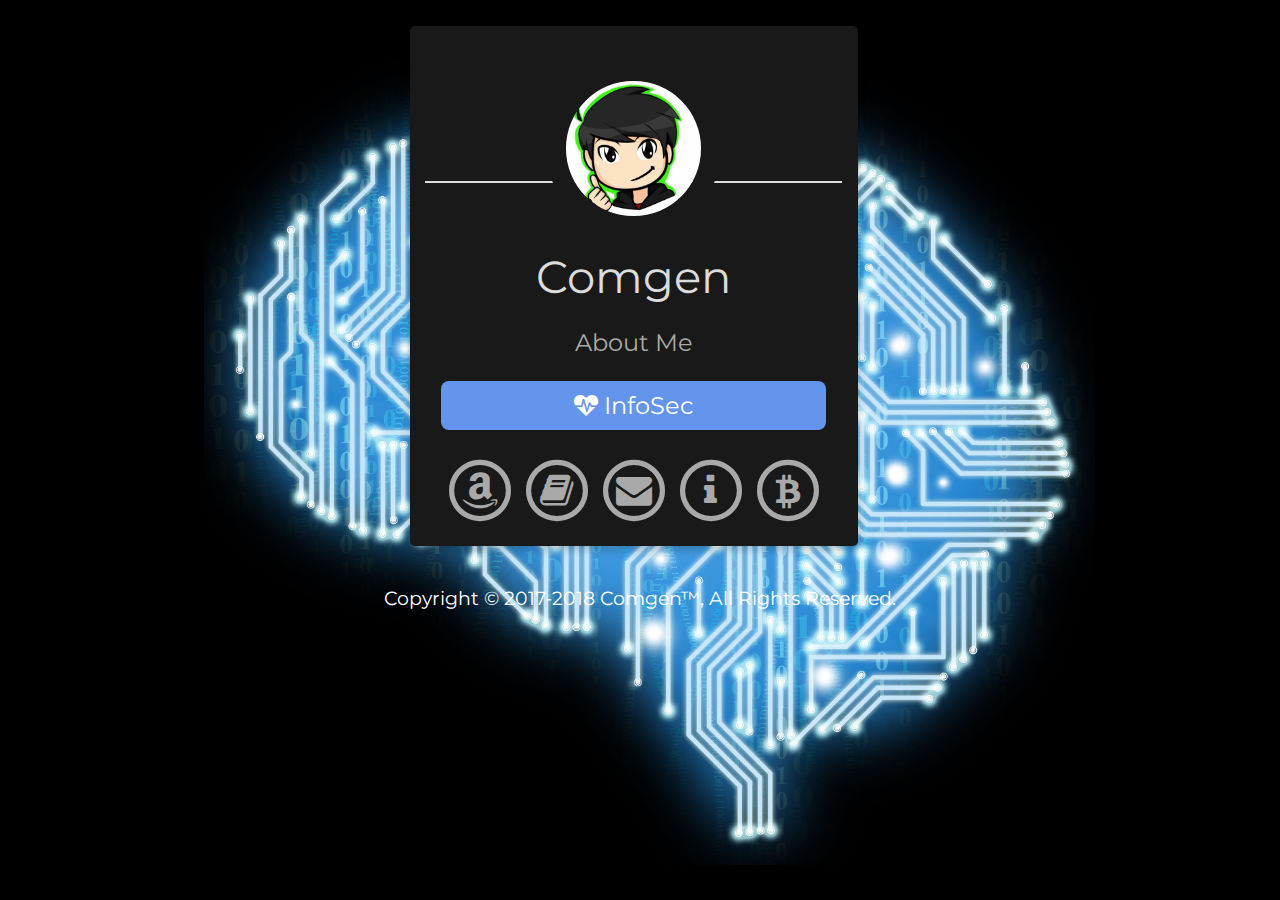
<file: index.html>
<!DOCTYPE html>
<html>
   <head>
      <title>Comgen</title>
      <link rel="stylesheet" type="text/css" href="style.css">
      <link rel="stylesheet" type="text/css" href="css/font-awesome.css">
      <link rel="stylesheet" type="text/css" href="css/animate.css">
      <link rel="shortcut icon" href="img/favicon.ico" type="image/x-icon">
      <link href="https://fonts.googleapis.com/css?family=Montserrat:700" rel="stylesheet">
      <meta charset="utf-8">
      <meta http-equiv="X-UA-Compatible" content="IE=edge">
      <meta name="viewport" content="width=device-width, initial-scale=1">
      <meta name="description" content="Comgen Personal Homepage" />
      <meta name="keywords" content="sicurezza, informatica, computer, security, cybersecurity, internet, mobile, network, iot, threats, defenses, infosec"/>
      <meta name="author" content="Comgen">
      <meta name="robots" content="index, follow, noarchive" />
      <!-- Global site tag (gtag.js) - Google Analytics -->
<script async src="https://www.googletagmanager.com/gtag/js?id=UA-109196077-1"></script>
<script>
  window.dataLayer = window.dataLayer || [];
  function gtag(){dataLayer.push(arguments);}
  gtag('js', new Date());

  gtag('config', 'UA-109196077-1');
</script>
   </head>
   <body>
      <!--Card-->
      <div class="card animated fadeIn">
         <center><img class="center animated rollIn" src="img/ava.jpg" alt="avatar"></center>
         <hr>
         <div class="name">
            Comgen
         </div>
         <p class="subtitle">About Me</p>
         <p class="location"><i class="fa fa-heartbeat"> </i><a href="https://en.wikipedia.org/wiki/Information_security" target="_blank"> InfoSec</a>
         </p>
         <p class="icons animated pulse">
            <a href="https://cybercomgenspace.github.io/donate.html" target="_blank">
            <span class="fa-stack fa-lg">
                <i class="fa fa-circle-thin fa-stack-2x"></i>
                <i class="fa fa-amazon fa-stack-1x"></i>
            </span>
            </a>
            <a href="https://cybercomgenspace.github.io/blog.html" target="_blank">
            <span class="fa-stack fa-lg">
                <i class="fa fa-circle-thin fa-3x fa-stack-2x"></i>     
                <i class="fa fa-book fa-stack-1x"></i>
            </span>
            </a>
            <a href="mailto:assistenza.comgen@gmail.com" target="_blank">
            <span class="fa-stack fa-lg">
                <i class="fa fa-circle-thin fa-stack-2x"></i>
                <i class="fa fa-envelope fa-stack-1x"></i>
            </span>
            </a>
            <a href="https://cybercomgenspace.github.io/about.html" target="_blank">
            <span class="fa-stack fa-lg">
                <i class="fa fa-circle-thin fa-stack-2x"></i>
                <i class="fa fa-info fa-stack-1x"></i>
            </span>
            </a>
            <a href="https://cybercomgenspace.github.io/donate.html" target="_blank">
            <span class="fa-stack fa-lg">
                <i class="fa fa-circle-thin fa-stack-2x"></i>
                <i class="fa fa-btc fa-stack-1x"></i>
            </span>
            </a>
         </p>
      </div>
      <!--footer-->
      <footer class="animated fadeIn">
         Copyright © 2017-2018 Comgen™, All Rights Reserved.
      </footer>
   </body>
</html>
</file>
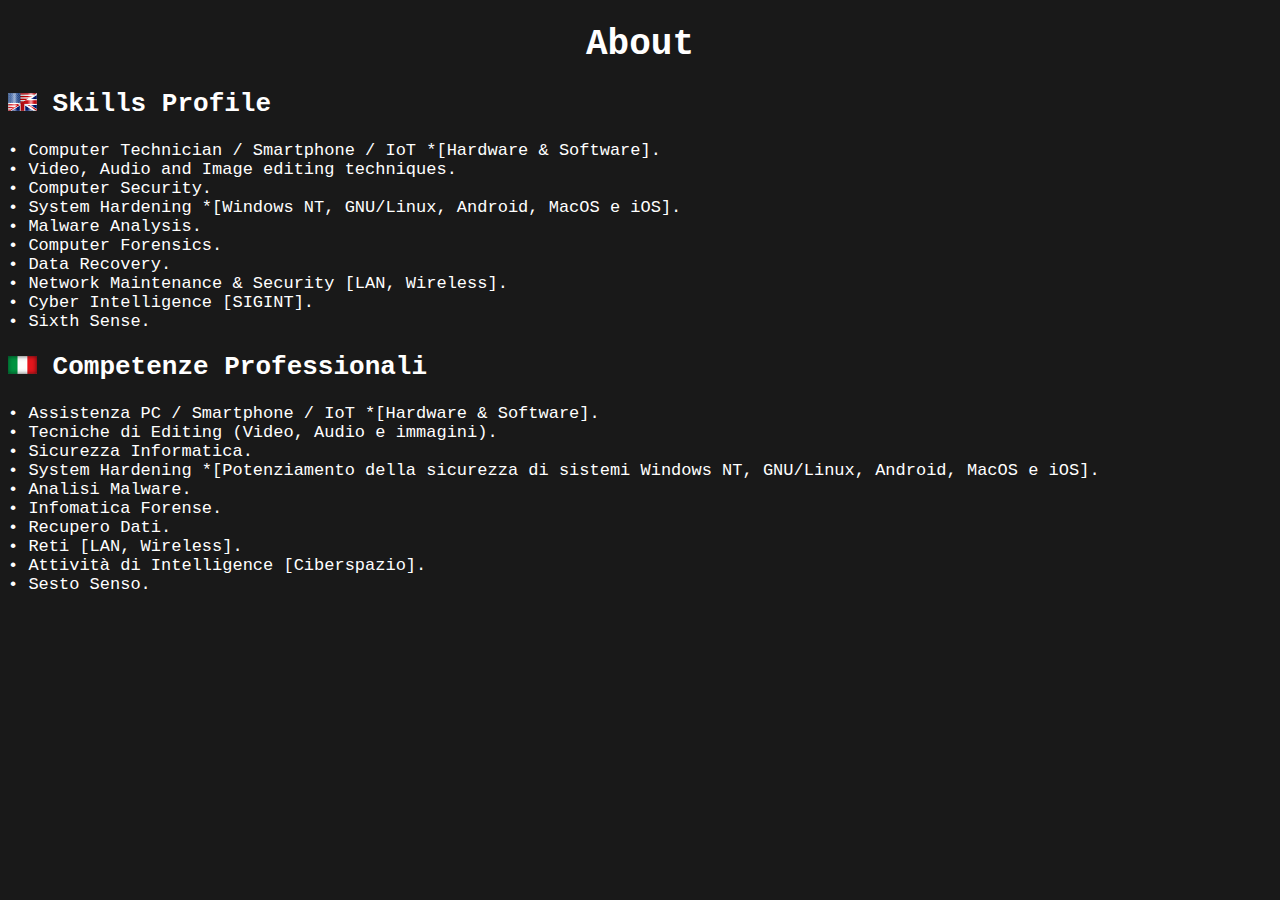
<file: about.html>
<!DOCTYPE html>
<html>
   <head>
      <title>About</title>
      <link rel="shortcut icon" href="img/favicon.ico" type="image/x-icon">
      <meta charset="utf-8">
      <meta http-equiv="X-UA-Compatible" content="IE=edge">
      <meta name="viewport" content="width=device-width, initial-scale=1">
      <meta name="description" content="Comgen Personal Homepage" />
      <meta name="keywords" content="sicurezza, informatica, computer, security, cybersecurity, internet, mobile, network, iot, threats, defenses, infosec, about"/>
      <meta name="author" content="Comgen">
      <meta name="robots" content="index, follow, noarchive" />
      <!-- Global site tag (gtag.js) - Google Analytics -->
<script async src="https://www.googletagmanager.com/gtag/js?id=UA-109196077-1"></script>
<script>
  window.dataLayer = window.dataLayer || [];
  function gtag(){dataLayer.push(arguments);}
  gtag('js', new Date());

  gtag('config', 'UA-109196077-1');
</script>
<style>
body {background-color:#191919;}
h1{font-family:Courier; color:#ffffff; font-size: 36px;}
h2{font-family:Courier; color:#ffffff; font-size: 26px;}
p{font-family:Courier; color:#ffffff; font-size: 17px;}
</style>
    </head>
    <body>
       <center><h1>About</h1></center>
       <h2><img src="/img/engusflag.png"/> Skills Profile</h2>
       <p>• Computer Technician / Smartphone / IoT *[Hardware & Software].<br/>
       • Video, Audio and Image editing techniques.<br/>
       • Computer Security.<br/>
       • System Hardening *[Windows NT, GNU/Linux, Android, MacOS e iOS].<br/>
       • Malware Analysis.<br/>
       • Computer Forensics.<br/>
       • Data Recovery.<br/>
       • Network Maintenance & Security [LAN, Wireless].<br/>
       • Cyber Intelligence [SIGINT].<br/>
       • Sixth Sense.</p>
       <h2><img src="/img/itaflag.png"/> Competenze Professionali</h2>
       <p>• Assistenza PC / Smartphone / IoT *[Hardware & Software].<br/>
       • Tecniche di Editing (Video, Audio e immagini).<br/>
       • Sicurezza Informatica.<br/>
       • System Hardening *[Potenziamento della sicurezza di sistemi Windows NT, GNU/Linux, Android, MacOS e iOS].<br/>
       • Analisi Malware.<br/>
       • Infomatica Forense.<br/>
       • Recupero Dati.<br/>
       • Reti [LAN, Wireless].<br/>
       • Attività di Intelligence [Ciberspazio].<br/>
       • Sesto Senso.</p>
   </body>
</html>
</file>
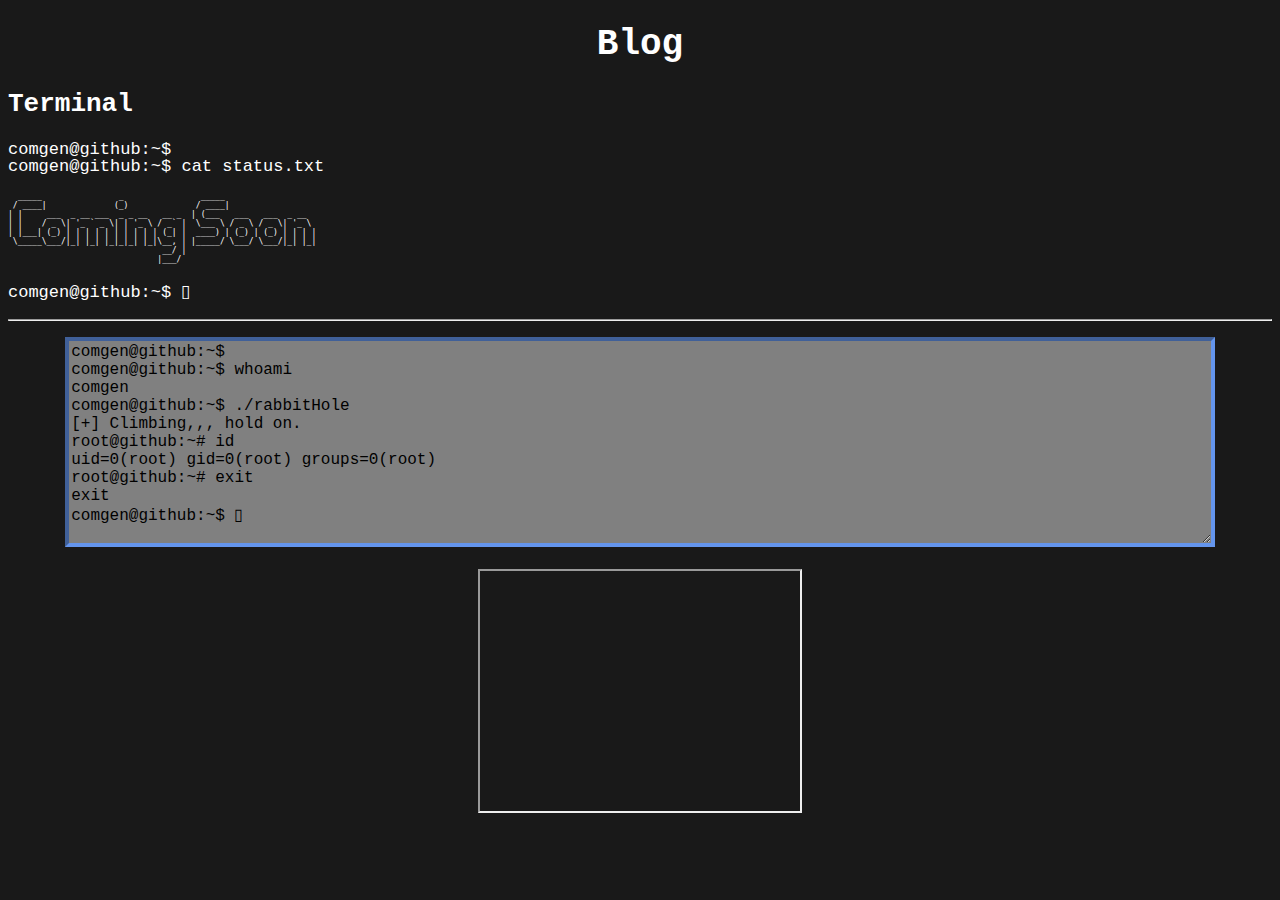
<file: blog.html>
<!DOCTYPE html>
<html>
   <head>
      <title>Blog</title>
      <link rel="shortcut icon" href="img/favicon.ico" type="image/x-icon">
      <meta charset="utf-8">
      <meta http-equiv="X-UA-Compatible" content="IE=edge">
      <meta name="viewport" content="width=device-width, initial-scale=1">
      <meta name="description" content="Comgen Personal Homepage" />
      <meta name="keywords" content="sicurezza, informatica, computer, security, cybersecurity, internet, mobile, network, iot, threats, defenses, infosec, blog"/>
      <meta name="author" content="Comgen">
      <meta name="robots" content="index, follow, noarchive" />
      <!-- Global site tag (gtag.js) - Google Analytics -->
<script async src="https://www.googletagmanager.com/gtag/js?id=UA-109196077-1"></script>
<script>
  window.dataLayer = window.dataLayer || [];
  function gtag(){dataLayer.push(arguments);}
  gtag('js', new Date());

  gtag('config', 'UA-109196077-1');
</script>
<style>
body {background-color:#191919;}
h1{font-family:Courier; color:#ffffff; font-size: 36px;}
h2{font-family:Courier; color:#ffffff; font-size: 26px;}
p{font-family:Courier; color:#ffffff; font-size: 17px;}
p.small {
    line-height: 1;
}
pre{color:#ffffff; font-size: 8px;}
hr { 
    display: block;
    margin-top: 1em;
    margin-bottom: 1em;
    margin-left: auto;
    margin-right: auto;
    border-style: inset;
    border-width: 1px;
}
#container {text-align:center;}
</style>
    </head>
    <body>
       <center><h1>Blog</h1></center>
       <h2>Terminal</h2>
       <p class="small">
       comgen@github:~$ <br/>
       comgen@github:~$ cat status.txt</p>
<pre>
  _____                _                _____                   
 / ____|              (_)              / ____|                  
| |     ___  _ __ ___  _ _ __   __ _  | (___   ___   ___  _ __  
| |    / _ \| '_ ` _ \| | '_ \ / _` |  \___ \ / _ \ / _ \| '_ \ 
| |___| (_) | | | | | | | | | | (_| |  ____) | (_) | (_) | | | |
 \_____\___/|_| |_| |_|_|_| |_|\__, | |_____/ \___/ \___/|_| |_|
                                __/ |                           
                               |___/                            
</pre>
       <p>comgen@github:~$ ▯</p>
<hr>
<div id="container">
<textarea style="color: black; background-color: grey; width:90%; font-family:Courier; font-size:16px; border:inset 4px cornflowerblue;" rows="11" readonly>
comgen@github:~$ 
comgen@github:~$ whoami
comgen
comgen@github:~$ ./rabbitHole
[+] Climbing,,, hold on.
root@github:~# id
uid=0(root) gid=0(root) groups=0(root)
root@github:~# exit
exit
comgen@github:~$ ▯
</textarea>
</div>
<br/>
<center><iframe width="320" height="240" src="https://www.youtube.com/embed/BfK_dyLjPso?autoplay=1"></iframe></center>
   </body>
</html>
</file>
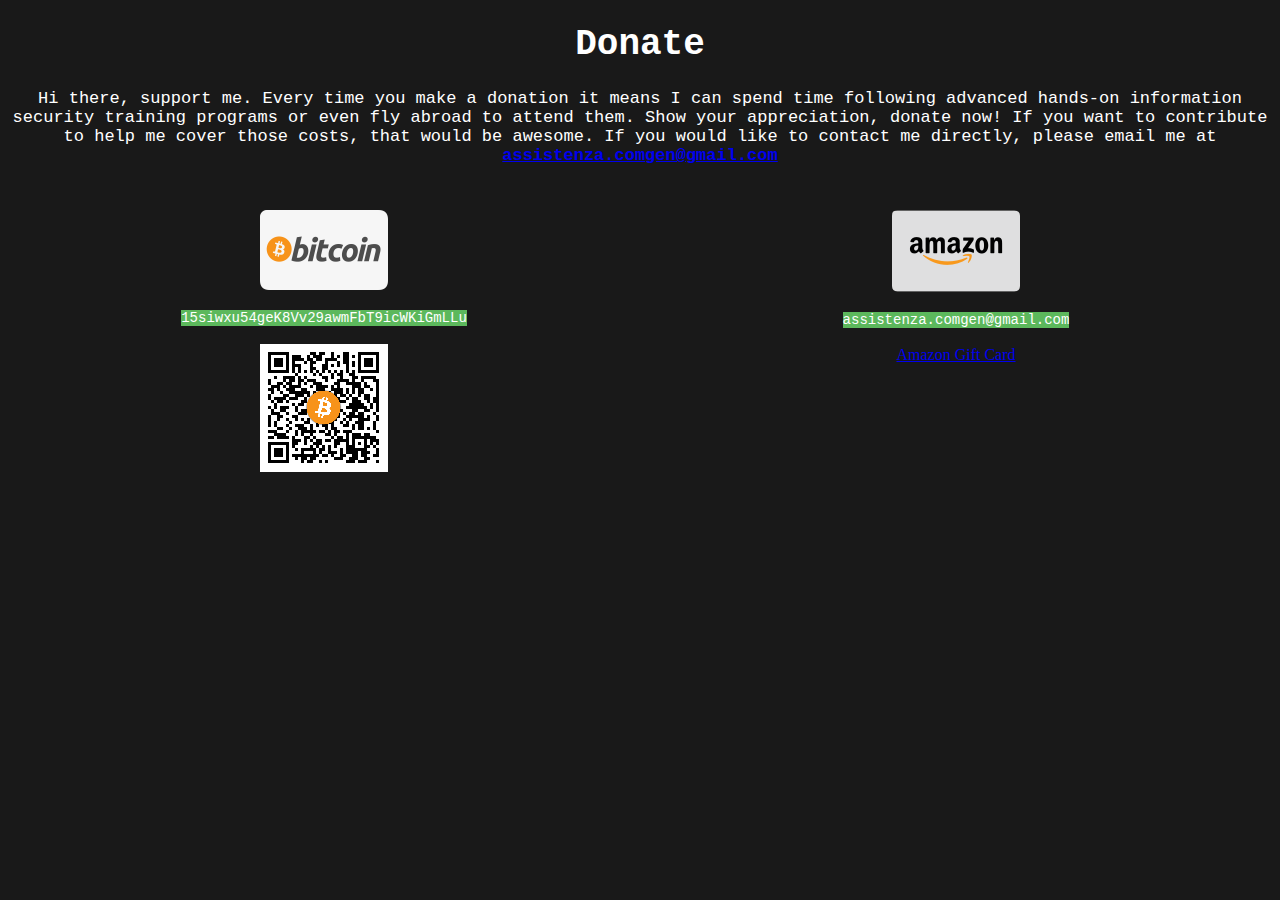
<file: donate.html>
<!DOCTYPE html>
<html>
   <head>
      <title>Donate</title>
      <link rel="shortcut icon" href="img/favicon.ico" type="image/x-icon">
      <meta charset="utf-8">
      <meta http-equiv="X-UA-Compatible" content="IE=edge">
      <meta name="viewport" content="width=device-width, initial-scale=1">
      <meta name="description" content="Comgen Personal Homepage" />
      <meta name="keywords" content="sicurezza, informatica, computer, security, cybersecurity, internet, mobile, network, iot, threats, defenses, infosec, donate"/>
      <meta name="author" content="Comgen">
      <meta name="robots" content="index, follow, noarchive" />
      <!-- Global site tag (gtag.js) - Google Analytics -->
<script async src="https://www.googletagmanager.com/gtag/js?id=UA-109196077-1"></script>
<script>
  window.dataLayer = window.dataLayer || [];
  function gtag(){dataLayer.push(arguments);}
  gtag('js', new Date());

  gtag('config', 'UA-109196077-1');
</script>
<style>
body {background-color:#191919;}
h1{font-family:Courier; color:#ffffff; font-size: 36px;}
p {font-family:Courier; color:#ffffff; font-size: 17px;}
* {
    box-sizing: border-box;
}

/* Create three equal columns that floats next to each other */
.column {
    float: left;
    width: 50%;
    padding: 10px;
}

/* Clear floats after the columns */
.row:after {
    content: "";
    display: table;
    clear: both;
}

/* Responsive layout - makes the three columns stack on top of each other instead of next to each other */
@media screen and (max-width: 600px) {
    .column {
        width: 100%;
    }
}
</style>
    </head>
    <body>
       <center><h1>Donate</h1></center>
       <center><p>Hi there, support me. Every time you make a donation it means I can spend time following advanced hands-on information security training programs or even fly abroad to attend them. Show your appreciation, donate now! If you want to contribute to help me cover those costs, that would be awesome. If you would like to contact me directly, please email me at <b><a href="mailto:assistenza.comgen@gmail.com">assistenza.comgen@gmail.com</a></b></p></center><br/>
<div class="row">
  <div class="column">
       <center>
       <img src="/img/bitcoin.png" style="vertical-align: middle;"/><br/>
       <br/>
       <span style="font-family:Courier; color:#ffffff; background-color:#5cb85c; font-size: 14px;">15siwxu54geK8Vv29awmFbT9icWKiGmLLu</span><br/>
       <br/>
       <img src="/img/bitcoinadd.png" style="background-color:#ffffff;"/><br/>
       <br/>
       </center>
  </div>
  <div class="column">
       <center>
       <img src="/img/amazon.png" style="vertical-align: middle;"/><br/>
       <br/>
       <span style="font-family:Courier; color:#ffffff; background-color:#5cb85c; font-size: 14px;">assistenza.comgen@gmail.com</span><br/>
       <br/>
       <a href="https://www.amazon.it/Buono-Regalo-Amazon-Invio-mail/dp/B005VG4G3U/ref=sr_1_1?s=gift-cards&ie=UTF8&qid=1509539389&sr=1-1" target="_blank">Amazon Gift Card</a><br/>
       <br/>
       </center>
  </div>
</div>
   </body>
</html>
</file>
<file: style.css>
* {
	font-family: 'Montserrat', sans-serif;
}

body {
	width: 100%;
	margin: 0px;
	background-image: url(img/bg.jpg);
	background-repeat: no-repeat;
	background-size: cover;
	background-position: center;
	background-attachment: fixed;
}

.icons>a {
	text-decoration: none;
	color: darkgray;
}

.location>a {
	text-decoration: none;
	color: white;
}

/*.location:hover {
	box-shadow: 0 8px 16px 0 rgba(0, 0, 0, 0.2);
}*/


/*---------- Responsive Grid ---------------*/

@media screen and (min-width: 1001px) {
	.card {
		margin-left: 32%;
		margin-top: 2%;
		padding: 0px;
		background-color: #191919;
		box-shadow: 0 4px 8px 0 rgba(0, 0, 0, 0.2);
		transition: 0.3s;
		width: 35%;
		border-radius: 5px;
	}
	.card:hover {
		box-shadow: 0 8px 16px 0 rgba(0, 0, 0, 1);
	}
	img {
		border: 20px solid #191919;
		border-radius: 50%;
		margin-top: 8%;
		margin-bottom: -15% !important;
		width: 30%;
	}
	.name {
		text-align: center;
		font-size: 2.8em;
		color: gainsboro;
		margin-top: 15%;
		margin-bottom: auto;
		text-transform: capitalize;
	}
	hr {
		width: 93%;
		height: 2px;
		background-color: gainsboro;
		border: 0px;
	}
	.subtitle {
		text-align: center;
		font-size: 1.5em;
		color: darkgray;
	}
	.icons {
		font-size: 18px;
		text-align: center;
		margin-right: 0px;
		margin-left: 0px;
		color: darkgray;
		margin-bottom: 40px;
	}
	.location {
		text-align: center;
		color: white;
		font-size: 1.5em;
		display: block;
		background-color: cornflowerblue;
		padding: 10px;
		margin-left: 7%;
		margin-right: 7%;
		border-radius: 8px;
	}
}

@media (min-width: 100px) and (max-width: 728px) and (orientation:portrait) {
	body {
		width: 100%;
		margin: 0px;
		background: url(img/bg.jpg) center center;
		overflow-x: hidden;
	}
	hr {
		width: 93%;
		height: 2px;
		background-color: gainsboro;
		border: 0px;
	}
	.card {
		margin-top: 10%;
		margin-left: 2%;
		margin-right: 0px;
		background-color: #191919;
		box-shadow: 0 4px 8px 0 rgba(0, 0, 0, 0.2);
		transition: 0.3s;
		width: 95%;
		border-radius: 5px;
	}
	.card:hover {
		box-shadow: 0 8px 16px 0 rgba(0, 0, 0, 1);
	}
	img {
		border: 15px solid #191919;
		margin-bottom: -20% !important;
		border-radius: 50%;
		width: 33%;
	}
	.name {
		padding-right: 4px;
		padding-left: 4px;
		text-align: center;
		font-size: 2.5em;
		color: gainsboro;
		margin-top: 16%;
		margin-bottom: auto;
		text-transform: capitalize;
	}
	.subtitle {
		text-align: center;
		font-size: 1.2em;
		color: darkgray;
	}
	.icons {
		font-size: 11px;
		text-align: center;
		margin-right: 0px;
		margin-left: 0px;
		color: darkgray;
		margin-bottom: 40px;
	}
	.location {
		text-align: center;
		color: white;
		font-size: 0.8em;
		display: block;
		background-color: cornflowerblue;
		padding: 10px;
		margin-left: 7%;
		margin-right: 7%;
		border-radius: 8px;
	}
}

@media (min-width: 100px) and (max-width: 728px) and (orientation:landscape) {
	body {
		width: 100%;
		margin: 0px;
		background: url(img/bg.jpg) fixed center;
		overflow-x: hidden;
	}
	hr {
		width: 93%;
		height: 2px;
		background-color: gainsboro;
		border: 0px;
	}
	.card {
		margin-top: 6%;
		margin-left: 9%;
		margin-right: 0px;
		background-color: #191919;
		box-shadow: 0 4px 8px 0 rgba(0, 0, 0, 0.2);
		transition: 0.3s;
		width: 80%;
		border-radius: 5px;
	}
	.card:hover {
		box-shadow: 0 8px 16px 0 rgba(0, 0, 0, 1);
	}
	img {
		border: 15px solid #191919;
		margin-bottom: -15% !important;
		border-radius: 50%;
		width: 25%;
	}
	.name {
		padding-right: 4px;
		padding-left: 4px;
		text-align: center;
		font-size: 2.8em;
		color: gainsboro;
		margin-top: 16%;
		margin-bottom: auto;
		text-transform: capitalize;
	}
	.subtitle {
		text-align: center;
		font-size: 1.9em;
		color: darkgray;
	}
	.icons {
		font-size: 18px;
		text-align: center;
		margin-right: 0px;
		margin-left: 0px;
		color: darkgray;
		margin-bottom: 40px;
	}
	.location {
		text-align: center;
		color: white;
		font-size: 1.5em;
		display: block;
		background-color: cornflowerblue;
		padding: 10px;
		margin-left: 7%;
		margin-right: 7%;
		border-radius: 8px;
	}
}

@media only screen and (min-width: 728px) and (max-width: 1000px) {
	body {
		width: 100%;
		margin: 0px;
		background: url(img/bg.jpg) fixed center;
		overflow-x: hidden;
	}
	hr {
		width: 93%;
		height: 2px;
		background-color: gainsboro;
		border: 0px;
	}
	.card {
		margin-top: 4%;
		margin-left: 13%;
		align-content: center;
		background-color: #191919;
		box-shadow: 0 4px 8px 0 rgba(0, 0, 0, 0.2);
		transition: 0.3s;
		width: 75%;
		border-radius: 5px;
	}
	.card:hover {
		box-shadow: 0 8px 16px 0 rgba(0, 0, 0, 1);
	}
	img {
		border: 15px solid #191919;
		margin-bottom: -18% !important;
		border-radius: 50%;
		width: 30%;
	}
	.name {
		text-align: center;
		font-size: 2.5em;
		color: gainsboro;
		margin-top: 16%;
		margin-bottom: auto;
		text-transform: capitalize;
	}
	.subtitle {
		text-align: center;
		font-size: 2em;
		color: darkgray;
	}
	.icons {
		font-size: 15px;
		text-align: center;
		margin-right: 0px;
		margin-left: 0px;
		color: darkgray;
		margin-bottom: 40px;
	}
	.location {
		text-align: center;
		color: white;
		font-size: 1.8em;
		display: block;
		background-color: cornflowerblue;
		padding: 10px;
		margin-left: 7%;
		margin-right: 7%;
		border-radius: 8px;
	}
}


/*---------- Responsive Grid Ends ---------------*/


/*---------- ICONS ---------------*/

.fa-stack:hover {
	transition: 0.9s;
	transform: rotate(360deg);
}

.fa-lg {
	margin-bottom: 20px;
}

.fa-book:hover {
	border-radius: 50%;
	color: white;
	background-color: #0000FF;
}

.fa-amazon:hover {
	border-radius: 50%;
	color: white;
	background-color: #FF9900;
}

.fa-envelope:hover {
	border-radius: 50%;
	color: white;
	background-color: #A9A9A9;
}

.fa-btc:hover {
	border-radius: 50%;
	color: white;
	background-color: #FF9900;
}

.fa-info:hover {
	border-radius: 50%;
	color: white;
	background-color: #4b7d2f;
}


/*---------- ICONS ENDS---------------*/

footer {
	text-align: center;
	color: white;
	font-size: 1.2em
}
</file>
